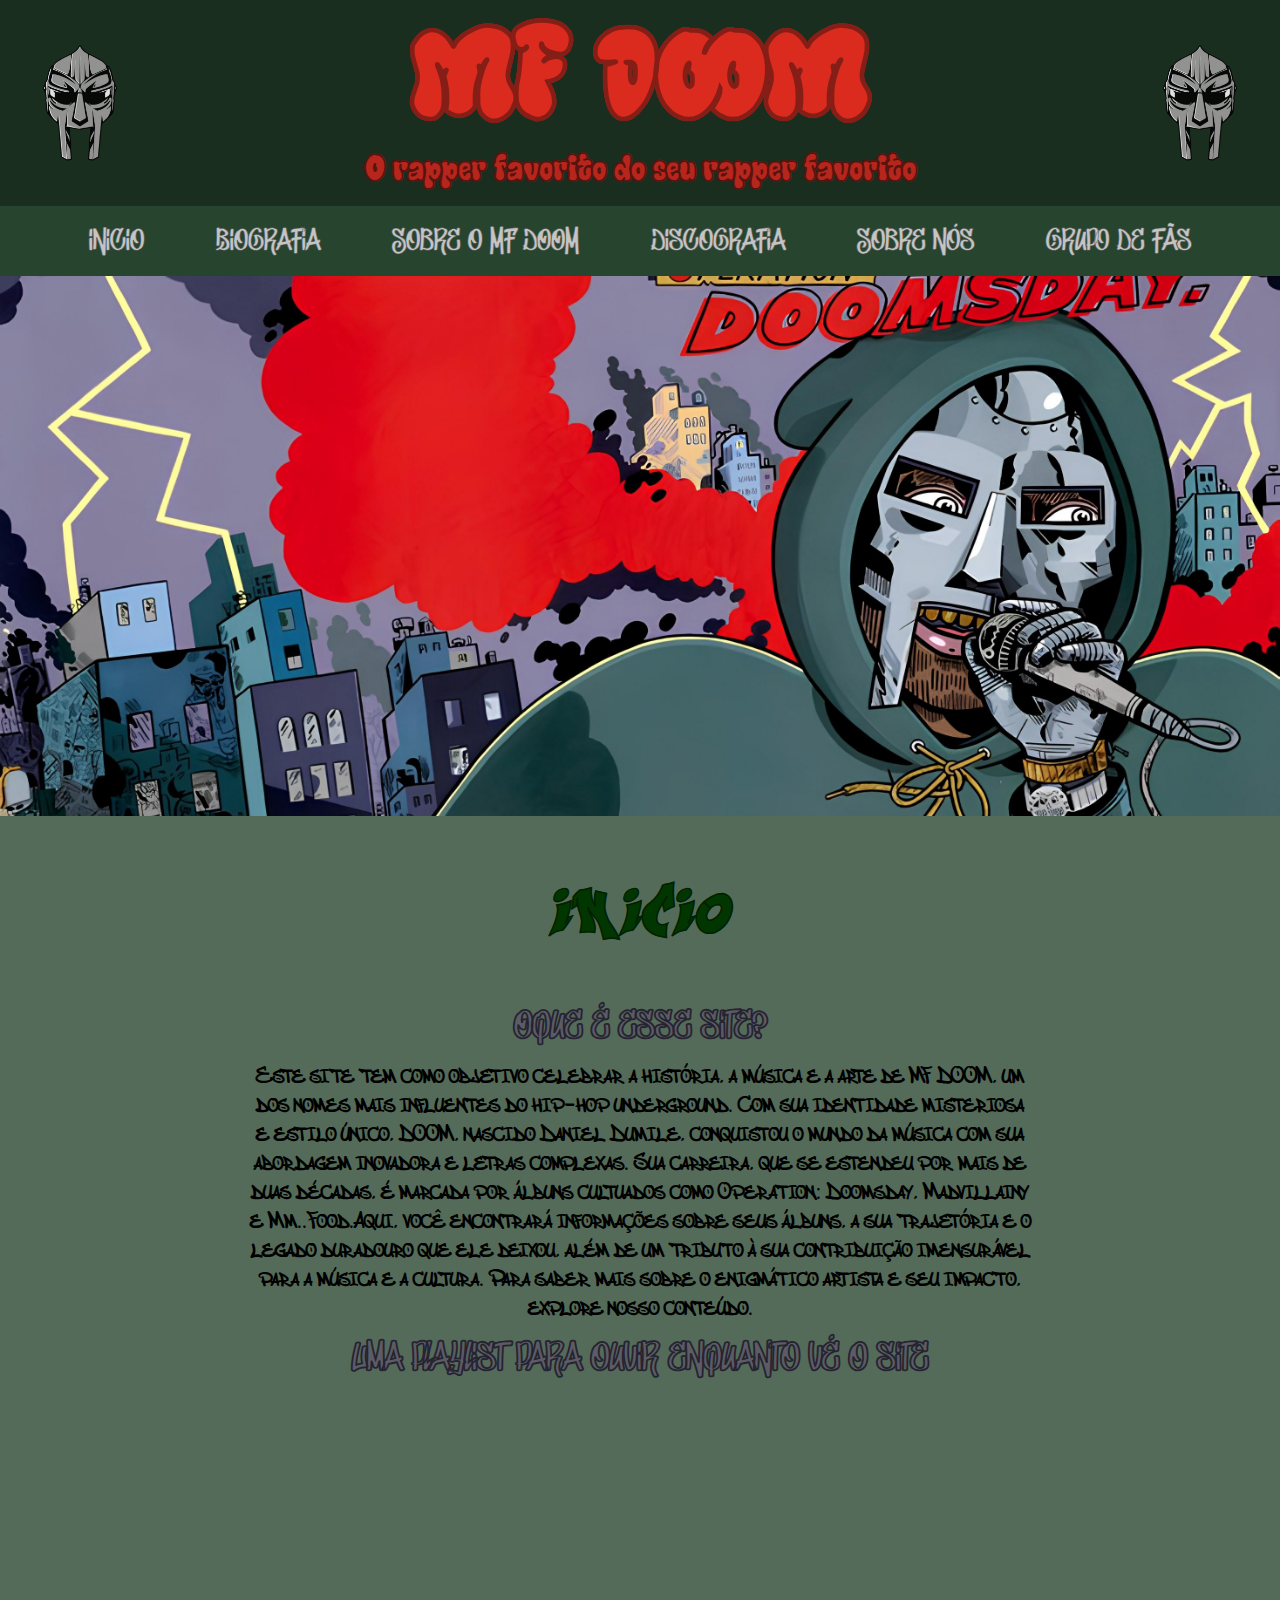
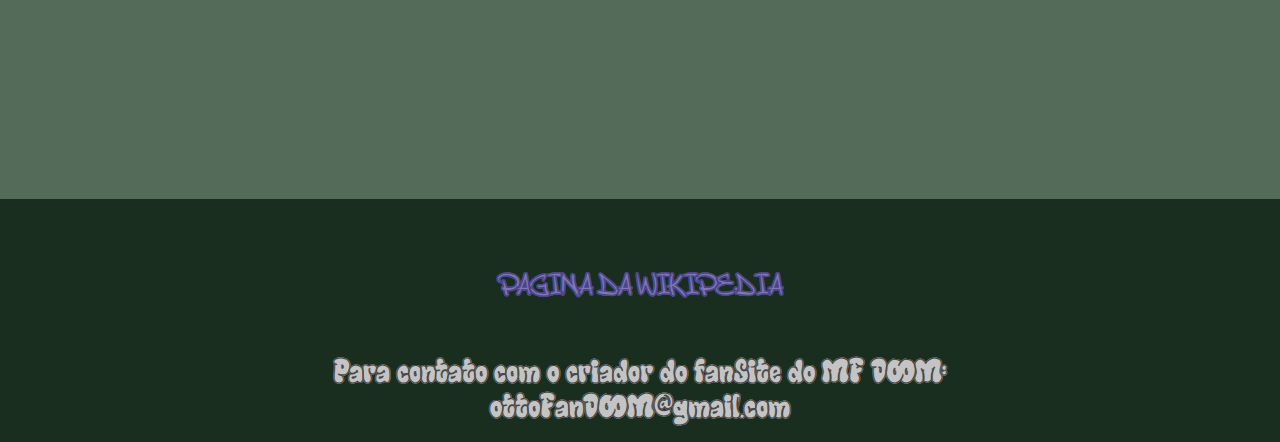
<file: index.html>
<!DOCTYPE html>
<html lang="pt-BR">

<head>
    <meta charset="UTF-8">
    <meta name="viewport" content="width=device-width, initial-scale=1.0">
    <link rel="shortcut icon" href="img/MFDOOMlogo3.png " type="image/x-icon">
    <link rel="stylesheet" href="./css/reset.css">
    <link rel="stylesheet" href="./css/style.css">
    <link rel="stylesheet" href="./css/biografia.css">
    <link rel="stylesheet" href="./css/mascaras.css">
    <title>MF DOOM | Inicio</title>
</head>
<body>
    <main>
        <header class="header">
           <img class="logo1" src="./img/MFDOOMlogo1.png">
            <div class="titulos">
                <h1 class="title">MF DOOM</h1>
                <h3 class="subtitle">O rapper favorito do seu rapper favorito</h3>
            </div>
            <img class="logo2" src="./img/MFDOOMlogo1.png">
        </header>
        <nav class="navegacao">
            <ul class="listaNav">
                <li class="itemListaNav"><a class="itemDaNav" href="./index.html">Inicio</a></li> 
                <li class="itemListaNav"><a class="itemDaNav" href="./pages/biogra.html">Biografia</a></li> 
                <li class="itemListaNav"><a class="itemDaNav" href="./pages/MFDOOM.html">Sobre o MF DOOM</a></li> 
                <li class="itemListaNav"><a class="itemDaNav" href="./pages/discogra.html">Discografia</a></li>
                <li class="itemListaNav"><a class="itemDaNav" href="./pages/sobrenos.html">Sobre nós</a></li>
                <li class="itemListaNav"><a class="itemDaNav" href="./pages/cadastro.html">Grupo de fãs</a></li>
            </ul>
        </nav>
        <section class="imagemBanner">
            
        </section>
        <section class="principal">
            <strong>
                <h2 class="titleBiografia">INICIO</h2>
            </strong>
            <h3 class="subTitleBiografia">Oque é esse site?</h3>
            <p class="textBiografia">Este site tem como objetivo celebrar a história, a música e a arte de MF DOOM,
                 um dos nomes mais influentes do hip-hop underground. Com sua identidade misteriosa e estilo único,
                DOOM, nascido Daniel Dumile, conquistou o mundo da música com sua abordagem inovadora e letras
                complexas. Sua carreira, que se estendeu por mais de duas décadas, é marcada por álbuns cultuados
                como Operation: Doomsday, Madvillainy e Mm..Food.Aqui, você encontrará informações sobre seus álbuns,
                a sua trajetória e o legado duradouro que ele deixou, além de um tributo à sua contribuição imensurável
                para a música e a cultura. Para saber mais sobre o enigmático artista e seu impacto, explore nosso
                conteúdo.</p>
            <h3 class="subTitleBiografia">Uma playlist para ouvir enquanto vé o site</h3>
            <iframe class="iframe" data-testid="embed-iframe" style="border-radius:12px" src="https://open.spotify.com/embed/playlist/37i9dQZF1DZ06evO1nxlXq?utm_source=generator" width="100%" height="352" frameBorder="0" allowfullscreen="" allow="autoplay; clipboard-write; encrypted-media; fullscreen; picture-in-picture" loading="lazy"></iframe>
        </section>

        <footer class="footer">
            <a href="https://pt.wikipedia.org/wiki/MF_Doom" class="wikipedia" target="_blank"><h3>PAGINA DA WIKIPEDIA</h3></a>
            <h3 class="contato">Para contato com o criador do fanSite do MF DOOM:<br>ottoFanDOOM@gmail.com</h3>
        </footer>
    </main>
    <script src="./script/codigo.js"></script>
</body>

</html>
</file>
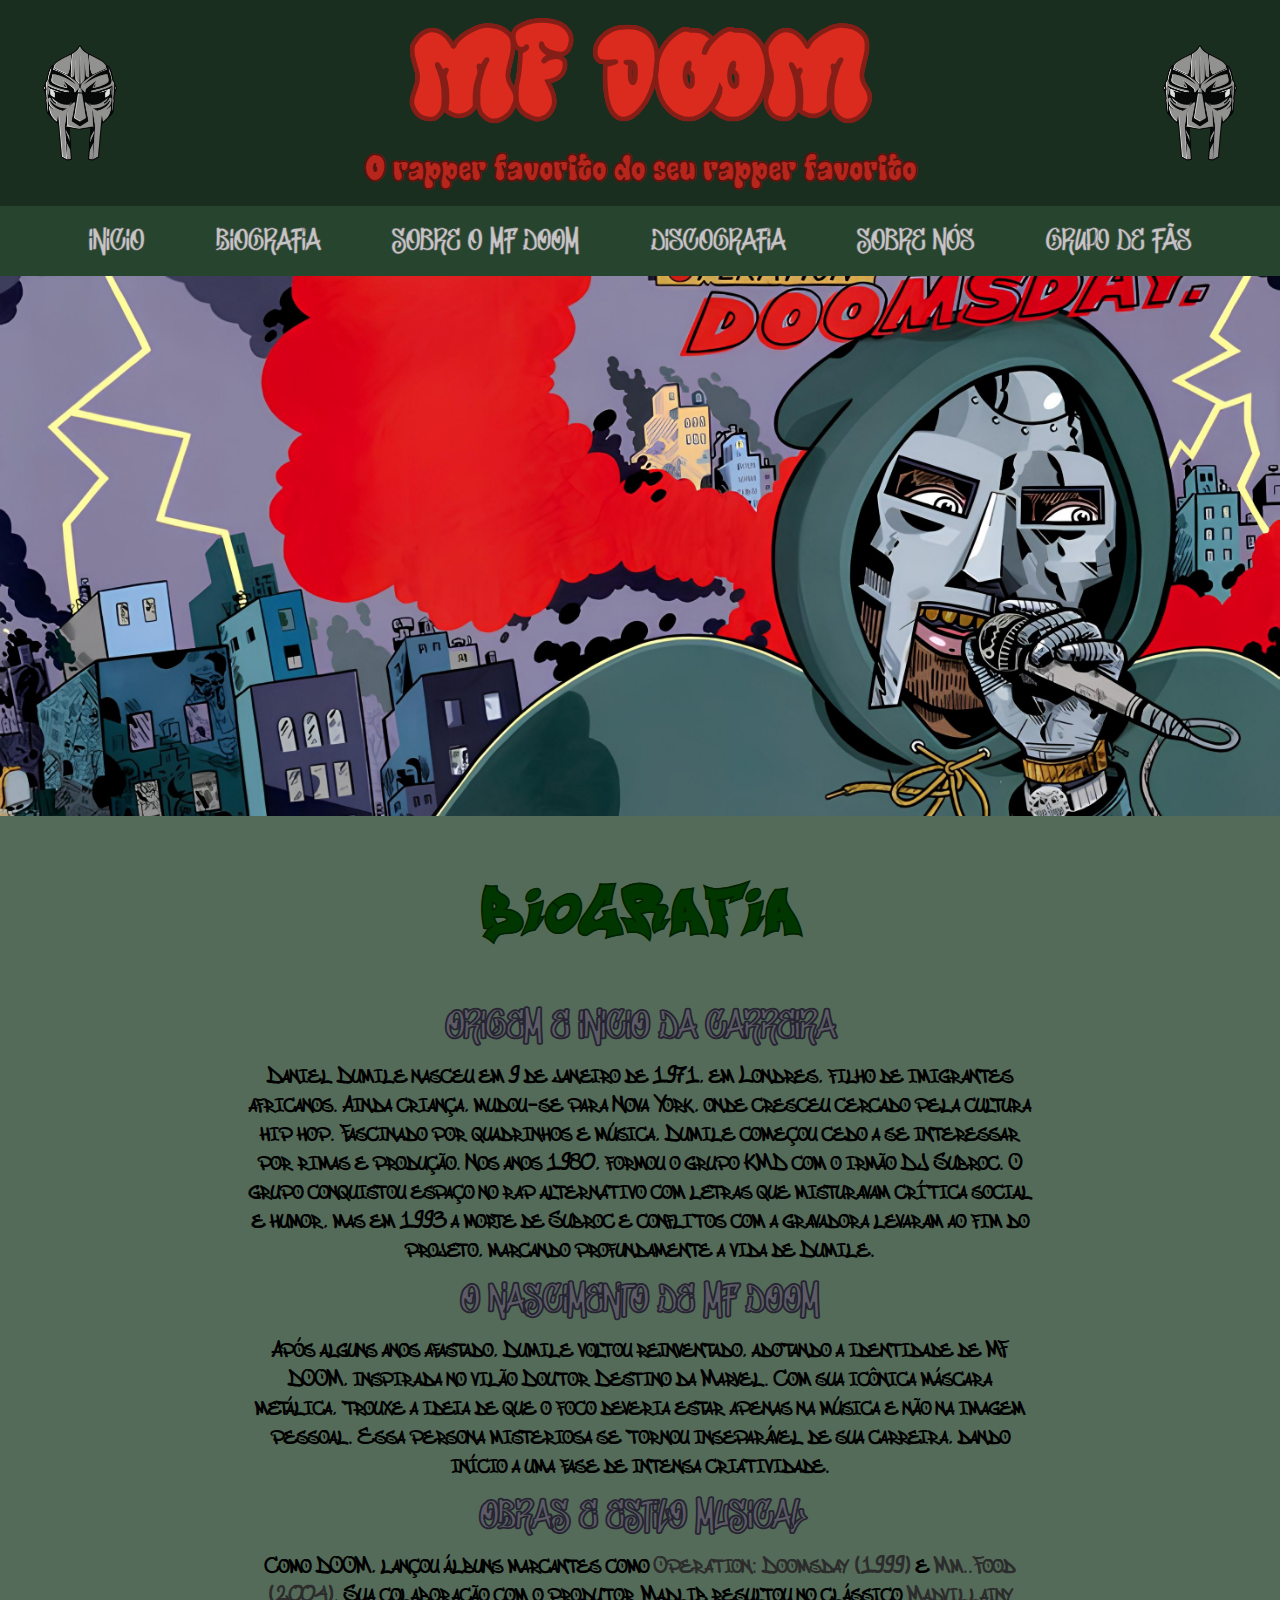
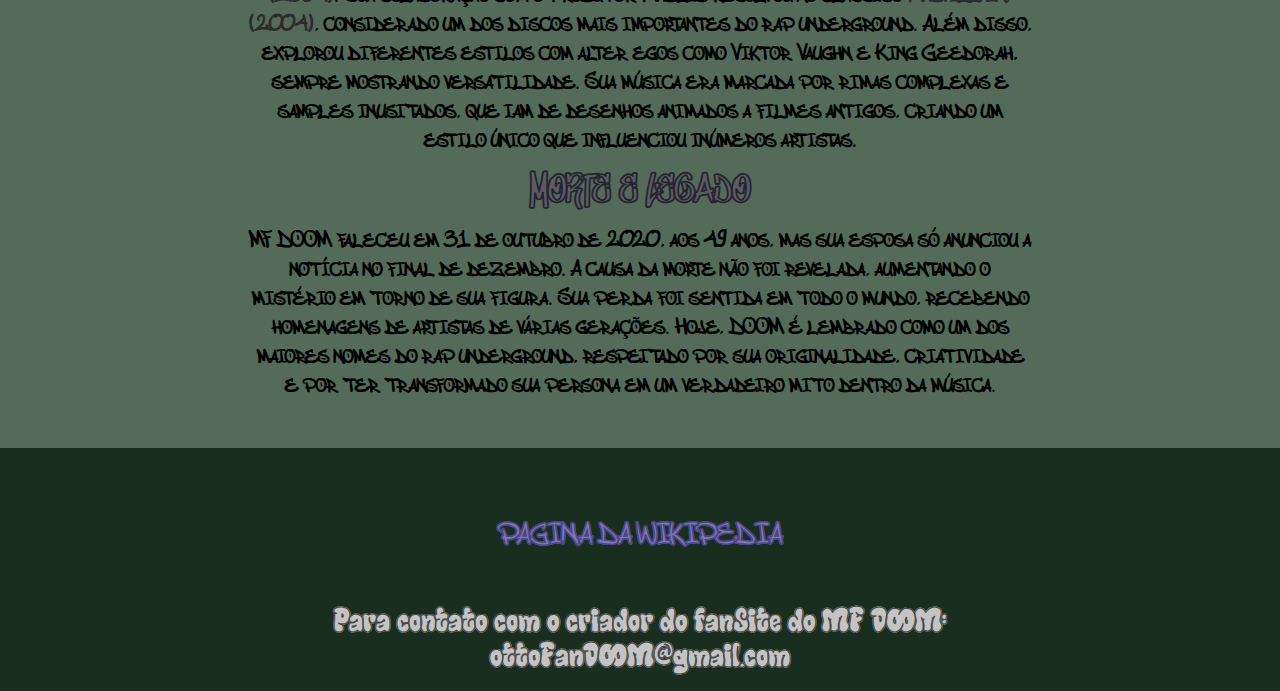
<file: pages/biogra.html>
<!DOCTYPE html>
<html lang="pt-BR">

<head>
    <meta charset="UTF-8">
    <meta name="viewport" content="width=device-width, initial-scale=1.0">
    <link rel="shortcut icon" href="../img/MFDOOMlogo3.png" type="image/x-icon">
    <link rel="stylesheet" href="../css/reset.css">
    <link rel="stylesheet" href="../css/style.css">
    <link rel="stylesheet" href="../css/biografia.css">
    <title>MF DOOM | Biografia</title>
</head>

<body>
    <main>
        <header class="header">
            <img class="logo1" src="../img/MFDOOMlogo1.png"></a>
            <div class="titulos">
                <h1 class="title">MF DOOM</h1>
                <h3 class="subtitle">O rapper favorito do seu rapper favorito</h3>
            </div>
            <img class="logo2" src="../img/MFDOOMlogo1.png">
        </header>
        <nav class="navegacao">
            <ul class="listaNav">
                <li class="itemListaNav"><a href="../index.html">Inicio</a></li>
                <li class="itemListaNav"><a href="./biogra.html">Biografia</a></li>
                <li class="itemListaNav"><a href="./MFDOOM.html">Sobre o MF DOOM</a></li>
                <li class="itemListaNav"><a href="./discogra.html">Discografia</a></li>
                <li class="itemListaNav"><a href="./sobrenos.html">Sobre nós</a></li>
                <li class="itemListaNav"><a href="./cadastro.html">Grupo de fãs</a></li>
            </ul>
        </nav>
            <section class="imagemBanner">
            
        </section>
        <section class="principal">
            <strong>
                <h2 class="titleBiografia">BIOGRAFIA</h2>
            </strong>
            <h3 class="subTitleBiografia">ORIGEM  E  INICIO  DA  CARREIRA</h3>
            <p class="textBiografia">Daniel Dumile nasceu em 9 de janeiro de 1971, em Londres, filho de imigrantes africanos.
                Ainda criança, mudou-se para Nova York, onde cresceu cercado pela cultura hip hop.
                Fascinado por quadrinhos e música, Dumile começou cedo a se interessar por rimas e produção.
                Nos anos 1980, formou o grupo KMD com o irmão DJ Subroc.
                O grupo conquistou espaço no rap alternativo com letras que misturavam crítica social e humor,
                mas em 1993 a morte de Subroc e conflitos com a gravadora levaram ao fim do projeto,
                marcando profundamente a vida de Dumile.</p>
            <h3 class="subTitleBiografia">O  NASCIMENTO  DE MF  DOOM</h3>
            <p class="textBiografia">Após alguns anos afastado, Dumile voltou reinventado, adotando a identidade de MF DOOM,
                inspirada no vilão Doutor Destino da Marvel. Com sua icônica máscara metálica,
                trouxe a ideia de que o foco deveria estar apenas na música e não na imagem pessoal.
                Essa persona misteriosa se tornou inseparável de sua carreira, dando início a uma fase de intensa criatividade.</p>
            <h3 class="subTitleBiografia">OBRAS E ESTILO MUSICAL</h3>
            <p class="textBiografia">Como DOOM, lançou álbuns marcantes como <a href="./discogra.html#Doomsday" class="Doomsday">Operation: Doomsday (1999)</a> e <a href="./pages/discogra.html#MMFOOD" class="MMFOOD">Mm..Food (2004)</a>.
                Sua colaboração com o produtor Madlib resultou no clássico <a href="./discogra.html#Madvillainy" class="Madvillainy">Madvillainy (2004)</a>,
                considerado um dos discos mais importantes do rap underground. Além disso,
                explorou diferentes estilos com alter egos como Viktor Vaughn e King Geedorah,
                sempre mostrando versatilidade. Sua música era marcada por rimas complexas e samples inusitados,
                que iam de desenhos animados a filmes antigos, criando um estilo único que influenciou inúmeros artistas.</p>
            <h3 class="subTitleBiografia">MORTE E LEGADO</h3>
            <p class="textBiografia">MF DOOM faleceu em 31 de outubro de 2020, aos 49 anos, mas sua esposa só anunciou a notícia no final de dezembro.
                A causa da morte não foi revelada, aumentando o mistério em torno de sua figura. Sua perda foi sentida em todo o mundo,
                recebendo homenagens de artistas de várias gerações. Hoje,
                DOOM é lembrado como um dos maiores nomes do rap underground, respeitado por sua originalidade,
                criatividade e por ter transformado sua persona em um verdadeiro mito dentro da música.</p>
        </section>
        <footer class="footer">
            <a href="https://pt.wikipedia.org/wiki/MF_Doom" class="wikipedia" target="_blank">
                <h3>PAGINA DA WIKIPEDIA</h3>
            </a>
            <h3 class="contato">Para contato com o criador do fanSite do MF DOOM:<br>ottoFanDOOM@gmail.com</h3>
        </footer>
    </main>
</body>

</html>
</file>
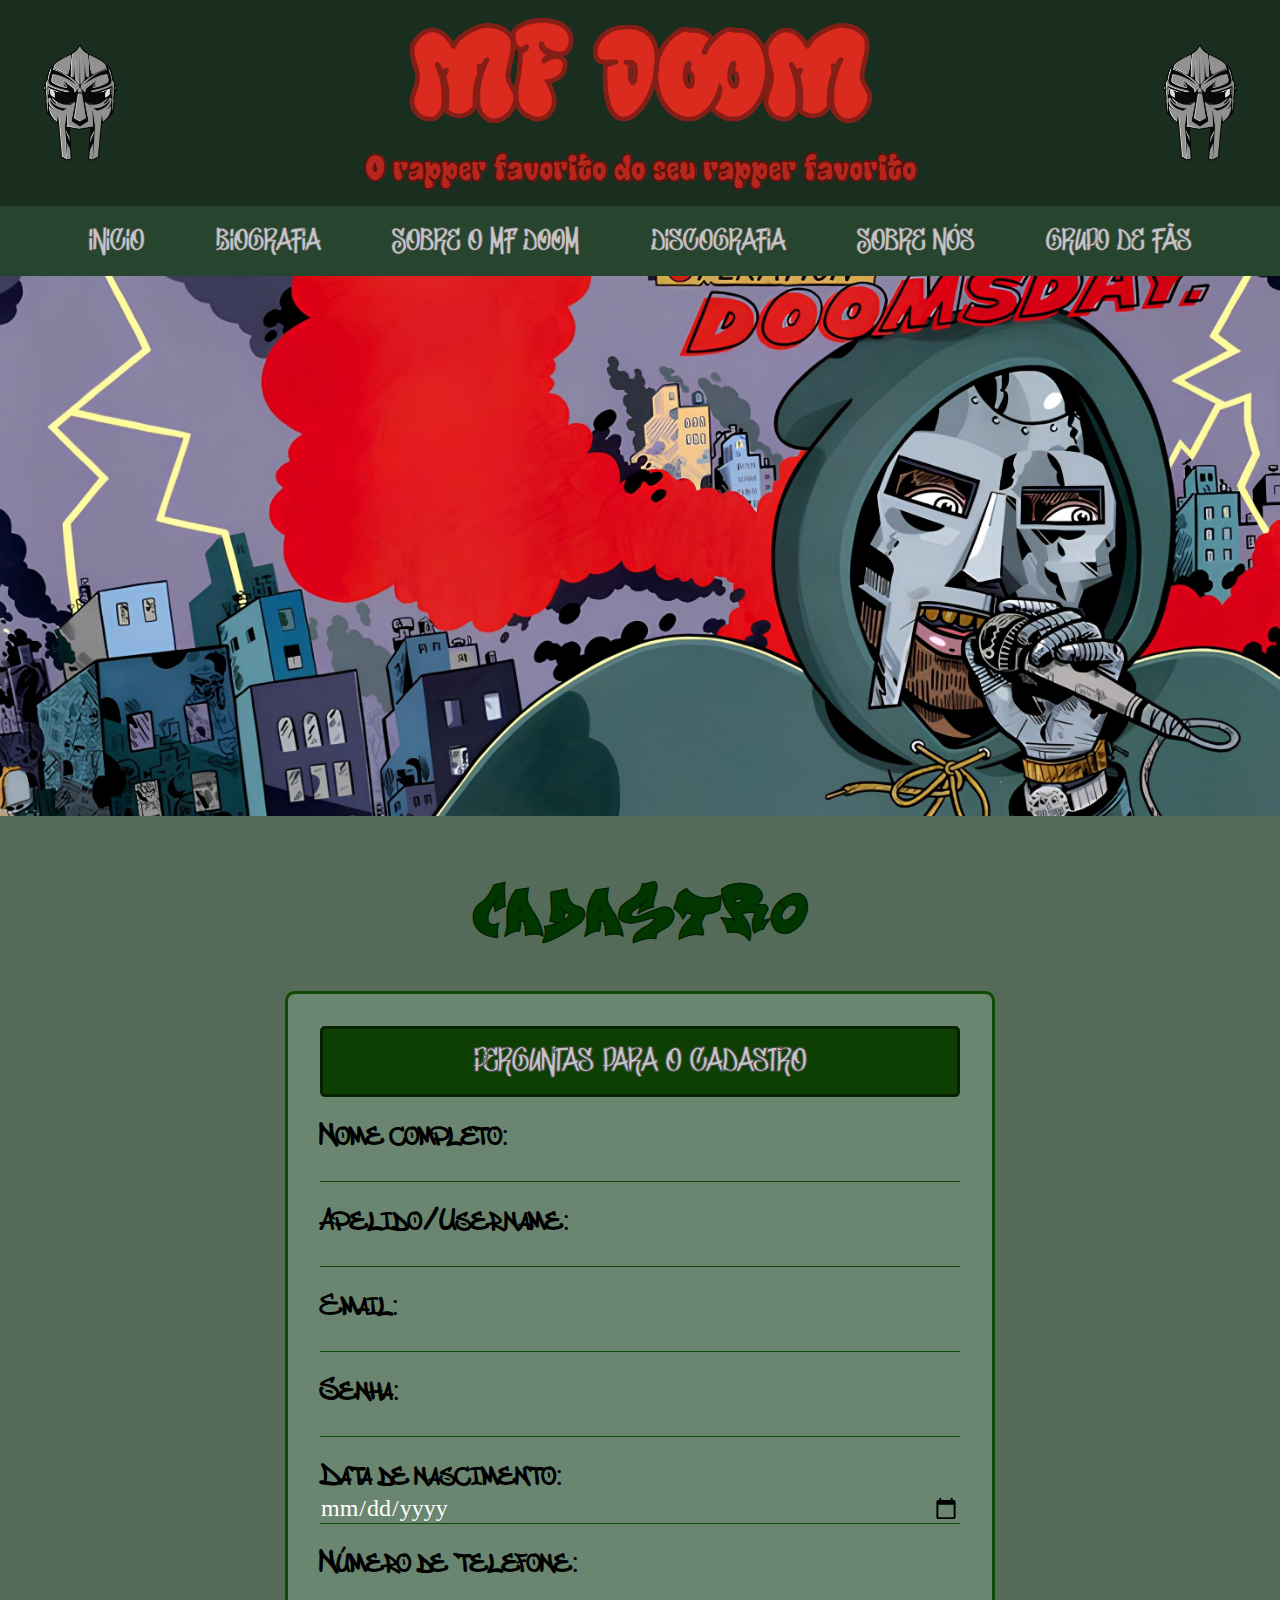
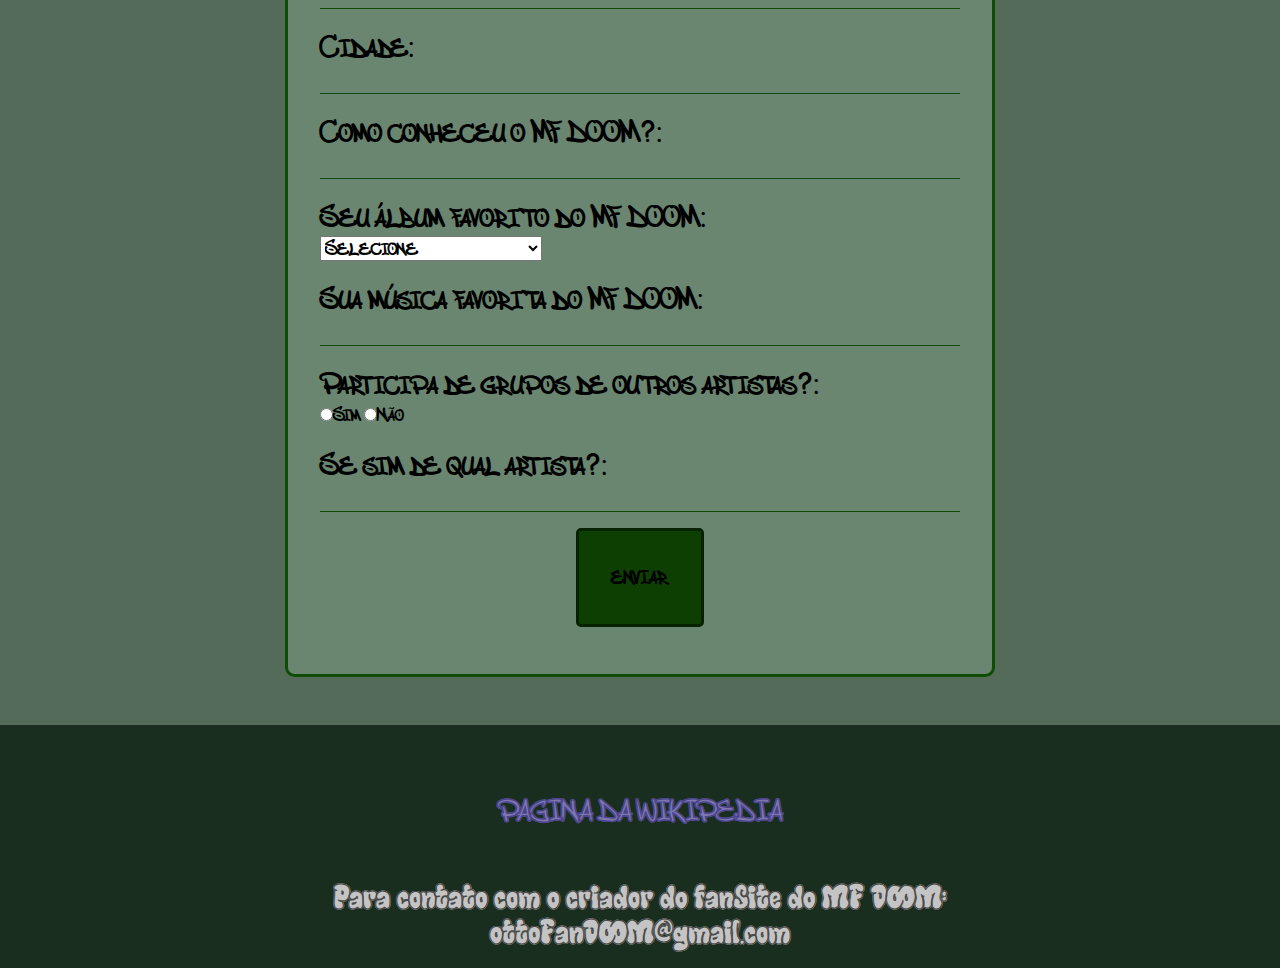
<file: pages/cadastro.html>
<!DOCTYPE html>
<html lang="pt-BR">

<head>
    <meta charset="UTF-8">
    <meta name="viewport" content="width=device-width, initial-scale=1.0">
    <link rel="shortcut icon" href="../img/MFDOOMlogo3.png" type="image/x-icon">
    <link rel="stylesheet" href="../css/reset.css">
    <link rel="stylesheet" href="../css/style.css">
    <link rel="stylesheet" href="../css/cadastro.css">
    <link rel="stylesheet" href="../css/biografia.css">
    <title>MF DOOM | Grupo de fãs</title>
</head>

<body>
    <main>
        <header class="header">
            <img class="logo1" src="../img/MFDOOMlogo1.png">
            <div class="titulos">
                <h1 class="title">MF DOOM</h1>
                <h3 class="subtitle">O rapper favorito do seu rapper favorito</h3>
            </div>
            <img class="logo2" src="../img/MFDOOMlogo1.png">
        </header>
        <nav class="navegacao">
            <ul class="listaNav">
                <li class="itemListaNav"><a href="../index.html">Inicio</a></li>
                <li class="itemListaNav"><a href="./biogra.html">Biografia</a></li>
                <li class="itemListaNav"><a href="./MFDOOM.html">Sobre o MF DOOM</a></li>
                <li class="itemListaNav"><a href="./discogra.html">Discografia</a></li>
                <li class="itemListaNav"><a href="./sobrenos.html">Sobre nós</a></li>
                <li class="itemListaNav"><a href="./cadastro.html">Grupo de fãs</a></li>
            </ul>
        </nav>
            <section class="imagemBanner">

            </section>
        <section class="principal">
            <strong>
                <h2 class="titleCadas">CADASTRO</h2>
            </strong>
            <fieldset class="fieldset">
                <form method="get">
                    <legend class="inicioCadastro">Perguntas para o cadastro</legend>
                    <br>
                    <label class="nomeInput">Nome completo: </label>
                    <input class="inputUsuario" type="text" required>
                    <br>
                    <br>
                    <label class="nomeInput">Apelido/Username: </label>
                    <input class="inputUsuario" type="text" required>
                    <br>
                    <br>
                    <label class="nomeInput">Email: </label>
                    <input class="inputUsuario" type="email" required>
                    <br>
                    <br>
                    <label class="nomeInput">Senha: </label>
                    <input class="inputUsuario" type="password" required>
                    <br>
                    <br>
                    <label class="nomeInput">Data de nascimento: </label>
                    <input class="inputUsuario" type="date" required>
                    <br>
                    <br>
                    <label class="nomeInput">Número de telefone: </label>
                    <input class="inputUsuario" type="tel" required>
                    <br>
                    <br>
                    <label class="nomeInput">Cidade: </label>
                    <input class="inputUsuario" type="text" required>
                    <br>
                    <br>
                    <label class="nomeInput">Como conheceu o MF DOOM?: </label>
                    <input class="inputUsuario" type="text" required>
                    <br>
                    <br>
                    <legend class="nomeInput">Seu álbum favorito do MF DOOM:</legend>
                    <select class="Selecione" required>
                        <option class="inputUsuario" name="albumFavorito" id="select" value="">Selecione</option>
                        <option class="inputUsuario" name="albumFavorito" id="Doomsday" value="Doomsday">Operation: Doomsday</option>
                        <option class="inputUsuario" name="albumFavorito" id="MMFOOD" value="MMFOOD">MM..FOOD</option>
                        <option class="inputUsuario" name="albumFavorito" id="BornLikeThis" value="BornLikeThis">Born Like This</option>
                        <option class="inputUsuario" name="albumFavorito" id="Madvillainy" value="Madvillainy">Madvillainy</option>
                        <option class="inputUsuario" name="albumFavorito" id="TheMouseAndTheMask" value="TheMouseAndTheMask">The Mouse and the Mask</option>
                        <option class="inputUsuario" name="albumFavorito" id="VaudevilleVillain" value="VaudevilleVillain">Vaudeville Villain</option>
                        <option class="inputUsuario" name="albumFavorito" id="VenomousVillain" value="VenomousVillain">Venomous Villain</option>
                        <option class="inputUsuario" name="albumFavorito" id="TakeMeToYourLeader" value="TakeMeToYourLeader">Take Me to Your Leader</option>
                        <option class="inputUsuario" name="albumFavorito" id="NehruvianDOOM" value="NehruvianDOOM">NehruvianDOOM</option>
                    </select>
                    <br>
                    <br>
                    <label class="nomeInput">Sua música favorita do MF DOOM: </label>
                    <input class="inputUsuario" type="text" required>
                    <br>
                    <br>
                    <legend class="nomeInput">Participa de grupos de outros artistas?:</legend>
                    <label class="radioInput"><input type="radio" name="grupoOutroArtista" value="sim" required>Sim</label>
                    <label class="radioInput"><input type="radio" name="grupoOutroArtista" value="nao">Não</label>
                    <br>
                    <br>
                    <label class="nomeInput">Se sim de qual artista?:</label>
                    <input class="inputUsuario" type="text">
                    <div class="botaoEnviarContainer">
                        <input class="botaoEnviar" type="submit" value="enviar">
                    </div>
                    </div>
                </form>
        </section>
        <footer class="footer">
            <a href="https://pt.wikipedia.org/wiki/MF_Doom" class="wikipedia" target="_blank">
                <h3>PAGINA DA WIKIPEDIA</h3>
            </a>
            <h3 class="contato">Para contato com o criador do fanSite do MF DOOM:<br>ottoFanDOOM@gmail.com</h3>
        </footer>
    </main>
</body>

</html>
</file>
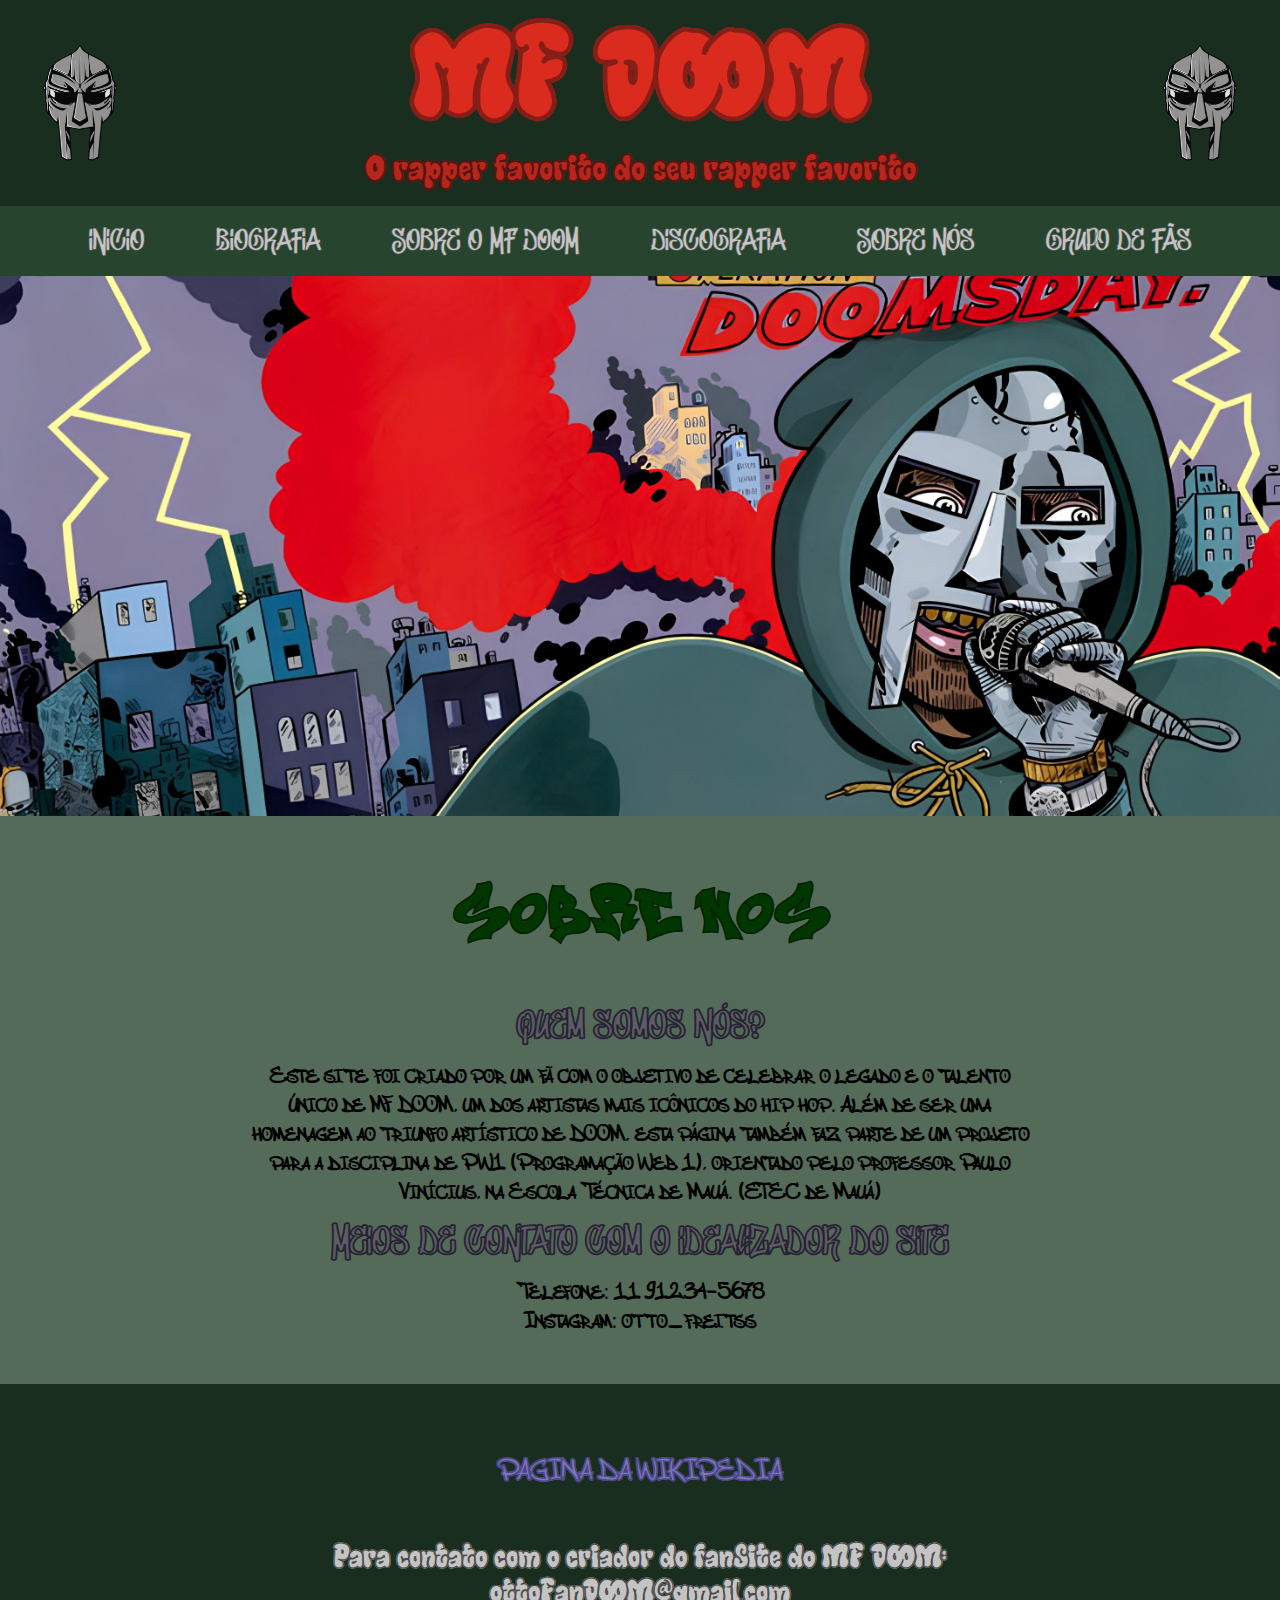
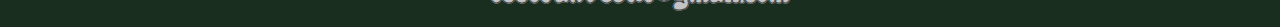
<file: pages/sobrenos.html>
<!DOCTYPE html>
<html lang="pt-BR">

<head>
    <meta charset="UTF-8">
    <meta name="viewport" content="width=device-width, initial-scale=1.0">
    <link rel="shortcut icon" href="../img/MFDOOMlogo3.png" type="image/x-icon">
    <link rel="stylesheet" href="../css/reset.css">
    <link rel="stylesheet" href="../css/style.css">
    <link rel="stylesheet" href="../css/biografia.css">
    <title>MF DOOM | Sobre nós</title>
</head>

<body>
    <main>
        <header class="header">
            <img class="logo1" src="../img/MFDOOMlogo1.png">
            <div class="titulos">
                <h1 class="title">MF DOOM</h1>
                <h3 class="subtitle">O rapper favorito do seu rapper favorito</h3>
            </div>
            <img class="logo2" src="../img/MFDOOMlogo1.png">
        </header>
        <nav class="navegacao">
            <ul class="listaNav">
                <li class="itemListaNav"><a href="../index.html">Inicio</a></li>
                <li class="itemListaNav"><a href="./biogra.html">Biografia</a></li>
                <li class="itemListaNav"><a href="./MFDOOM.html">Sobre o MF DOOM</a></li>
                <li class="itemListaNav"><a href="./discogra.html">Discografia</a></li>
                <li class="itemListaNav"><a href="./sobrenos.html">Sobre nós</a></li>
                <li class="itemListaNav"><a href="./cadastro.html">Grupo de fãs</a></li>
            </ul>
        </nav>
        <section class="imagemBanner">
            
        </section>
        <section class="principal">
            <strong>
                <h2 class="titleBiografia">SOBRE NOS</h2>
            </strong>
            <h3 class="subTitleBiografia">Quem somos nós?</h3>
            <p class="textBiografia">Este site foi criado por um fã com o objetivo de celebrar o legado
                e o talento único de MF DOOM, um dos artistas mais icônicos do hip hop. Além de ser uma homenagem
                ao triunfo artístico de DOOM, esta página também faz parte de um projeto para a disciplina de PW1
                (Programação Web 1), orientado pelo professor Paulo Vinícius, na Escola Técnica de Mauá. (ETEC de Mauá)</p>
            <h3 class="subTitleBiografia">Meios de contato com o idealizador do site</h3>
            <p class="textBiografia">
                Telefone: 11 91234-5678 <br>
                <a>Instagram: otto_freitss</a>
            </p>
        </section>

        <footer class="footer">
            <a href="https://pt.wikipedia.org/wiki/MF_Doom" class="wikipedia" target="_blank"><h3>PAGINA DA WIKIPEDIA</h3></a>
            <h3 class="contato">Para contato com o criador do fanSite do MF DOOM:<br>ottoFanDOOM@gmail.com</h3>
        </footer>
    </main>
</body>

</html>
</file>
<file: css/style.css>
/* Header, Footer e Nav */

.logo1, .logo2 {
    user-select: none;
    width: 8rem;
}

.titulos {
    text-align: center;
}

header {
    padding: 1rem;
    background-color: #1a2e1f;
    display: flex;                  
    justify-content: space-between;   
    align-items: center;           
}

.title {
    -webkit-text-stroke: .5px #851e16;
    font-family: "UrbanBlocker";
    font-size: 100pt;
    color: #db2b1e;
}

.subtitle {
    font-size: 30pt;
    font-family: "UrbanBlocker";
    -webkit-text-stroke: .5px #57140f;
    color: #b6261c;
}

.navegacao {
    background-color: #26442e;
    padding: 20px;
    display: flex;
    justify-content: center;
}

.listaNav {
    list-style-type: none;
    padding: 0;
    display: flex;
    gap: 40px;
}

.itemListaNav {
    margin: 0;
}

.imagemBanner {
        background-image: url("../img/bannerDOOM.png");
        background-size: cover;               
        background-repeat: no-repeat;         
        background-position: center center;   
        width: 100vw;                         
        height: 60vh;                         
        margin: 0 auto;                             
}

.navegacao a {
    padding: 1rem;
    font-family: "DonGraffiti";
    -webkit-text-stroke: .5px #494949;
    color: rgb(196, 196, 196);
    text-decoration: none;
    font-size: 23pt;
}

.navegacao a:hover {
    color: rgb(216, 216, 216);
}

.footer {
    padding: 1rem;
    background-color: #1a2e1f;
}

.contato {
    text-align: center;
    justify-content: center;
    -webkit-text-stroke: .1px #494949;
    color: rgb(196, 196, 196);
    font-family: "UrbanBlocker";
    font-size: 26pt;
}

.wikipedia {
    padding: 1rem;
    text-decoration: none;
    font-size: 20pt;
    text-align: center;
    -webkit-text-stroke: .5px rgb(74, 69, 141);
    color: #7f77ad;
    font-family: 'NextUpsBlack';
}

.madvillainy .wikipedia :hover{
    color: rgb(75, 75, 75)
}

.wikipedia :hover{
    color: #9693ac
}

body {
    overflow-x: hidden;
}
.imgDOOM{
    margin: 2rem;
    margin-left: 39rem;

}

.imgDivDOOM{
    justify-content: center;
    align-items: center;
}

.itemListaDOOM{
    font-size: 20pt;
    text-align: center;
    list-style: none;
}
</file>
<file: css/biografia.css>
.principal {
    background-color: #546b59;
    padding: 3rem;
}

.titleBiografia {
    font-size: 24pt;
    padding: 1rem;
    padding-bottom: 3rem;
    text-align: center;
    -webkit-text-stroke: .5px #012200;
    color: #023600;
    font-family: 'NextUpsBlack';
}

.subTitleBiografia {
    font-size: 30pt;
    padding: 1rem;
    text-align: center;
    -webkit-text-stroke: .5px #252430;
    color: rgb(93, 92, 102);
    font-family: 'DonGraffiti';
}

.textBiografia {
    margin-right:  12.5rem;
    margin-left: 12.5rem;
    justify-content: center;
    text-align: center;
    font-family: 'BomberUrban';
    font-size: 18pt;
    color: #000000;
}

.imagemBanner {
        background-image: url("../img/bannerDOOM.jpg");
        background-size: cover;               
        background-repeat: no-repeat;         
        background-position: center center;   
        width: 100vw;                         
        height: 60vh;                         
        margin: 0 auto;                             
}

.Doomsday:hover {
    color: #D72326;
    -webkit-text-stroke: 1px #000000;
}

.MMFOOD:hover {
    color: #A6B95F;
    -webkit-text-stroke: 1px #000000;
}

.Madvillainy:hover {
    color: #DDDDDD;
    -webkit-text-stroke: 1px #000000;
}

.Doomsday {
    text-decoration: none;
    color: rgb(44, 44, 44);
}

.MMFOOD {
    text-decoration: none;
    color: rgb(44, 44, 44);
}

.Madvillainy {
    text-decoration: none;
    color: rgb(44, 44, 44);    
}
</file>
<file: css/mascaras.css>
.logo1, .logo2 {
    cursor: pointer;
}
</file>
<file: css/cadastro.css>
.principal {   
    background-color: #546b59;
    padding: 3rem;
}

.titleCadas {
    font-size: 24pt;
    padding: 1rem;
    padding-bottom: 3rem;
    text-align: center;
    -webkit-text-stroke: .2px #012200;
    color: #023600;
    font-family: 'NextUpsBlack';
}

.inicioCadastro {
    padding: 1rem;
    border-radius: .3rem;
    background-color: #0d3f03;
    border: 3px solid #062201;
    text-align: center;
    font-family: "DonGraffiti";
    font-size: 25pt;
    -webkit-text-stroke: 1px #494949;
    color: rgb(196, 196, 196);
}

.fieldset { 
    padding: 2rem;
    margin: auto;
    justify-content: center;
    align-items: center;
    width: 40rem;
    height: 76rem;
    background-color: #6a8570;
    border: 3px solid #104b04;
    border-radius: .6rem;
}

.inputUsuario {
    font-family: humanist sans-serif;
    background: none;
    border: none;
    border-bottom: 1px solid #104b04;
    outline: none;
    color: white;
    font-size: 18pt;
    width: 100%;
}

.radioInput {
    font-size: 15pt;
}

.nomeInput {
    color: #000000;
    font-size: 24pt;
    position: relative;
}

.inputRadio {
    text-align: center;
    -webkit-text-stroke: .8px #494949;
    color: rgb(196, 196, 196);
    font-size: 22pt;
}

.inputCheckbox {
    text-align: center;
    -webkit-text-stroke: 1px #494949;
    color: rgb(196, 196, 196);
    font-size: 22pt;
}

.botaoEnviar {
    font-size: 18pt;
    padding: 2rem;
    text-align: center;
    background-color: #0d3f03;
    border: 3px solid #062201;
    border-radius: .3rem;
}

.botaoEnviar:active {
    background-color: #092c02;
}

.comoConheceu {
    padding-left: 3px;
    padding-right: 3px;
    font-size: 15pt;
    text-align: center;
}

.albumFavorito {
    font-size: 15pt;
}


#Doomsday {
    font-family: 'BomberUrban';
    color: #D72326;
    -webkit-text-stroke: .2px #000000;
}
#MMFOOD {
    font-family: 'BomberUrban';
    color: #A6B95F;
    -webkit-text-stroke: .2px #000000;
}

#BornLikeThis {
    font-family: 'BomberUrban';
    color: #CCA46C;
    -webkit-text-stroke: .2px #000000;
}

#Madvillainy {
    font-family: 'BomberUrban';
    color: #DDDDDD;
    -webkit-text-stroke: .2px #000000;
}

#TheMouseAndTheMask {
    font-family: 'BomberUrban';
    color: #EADAB5;
    -webkit-text-stroke: .2px #000000;
}

#VaudevilleVillain {
    font-family: 'BomberUrban';
    color: #A49D99;
    -webkit-text-stroke: .2px #000000;
}

#VenomousVillain {
    font-family: 'BomberUrban';
    color: #674D71;
    -webkit-text-stroke: .2px #000000;
}

#TakeMeToYourLeader {
    font-family: 'BomberUrban';
    color: #FE0000;
    -webkit-text-stroke: .2px #000000;
}

#NehruvianDOOM {
    font-family: 'BomberUrban';
    -webkit-text-stroke: .2px #000000;
    color: #A5C7B9;
}

#select {
    font-family: 'BomberUrban';
    color: #000000;
    -webkit-text-stroke: .2px #000000;
}

.botaoEnviarContainer {
    text-align: center;
    display: flex;
    align-items: center;
    justify-content: center;
    padding-top: 1rem;
}

.listaAlbumFav {
    padding: 0;
    margin: 0;
}

.Selecione {
    font-size: 16pt;
    align-items: center;
}

.itemListaAlbumFav {
    list-style: none;
    padding: 3px 0;
}

.imagemBanner {
        background-image: url("../img/bannerDOOM.png");
        background-size: cover;               
        background-repeat: no-repeat;         
        background-position: center center;   
        width: 100vw;                         
        height: 60vh;                         
        margin: 0 auto;                             
}
</file>
